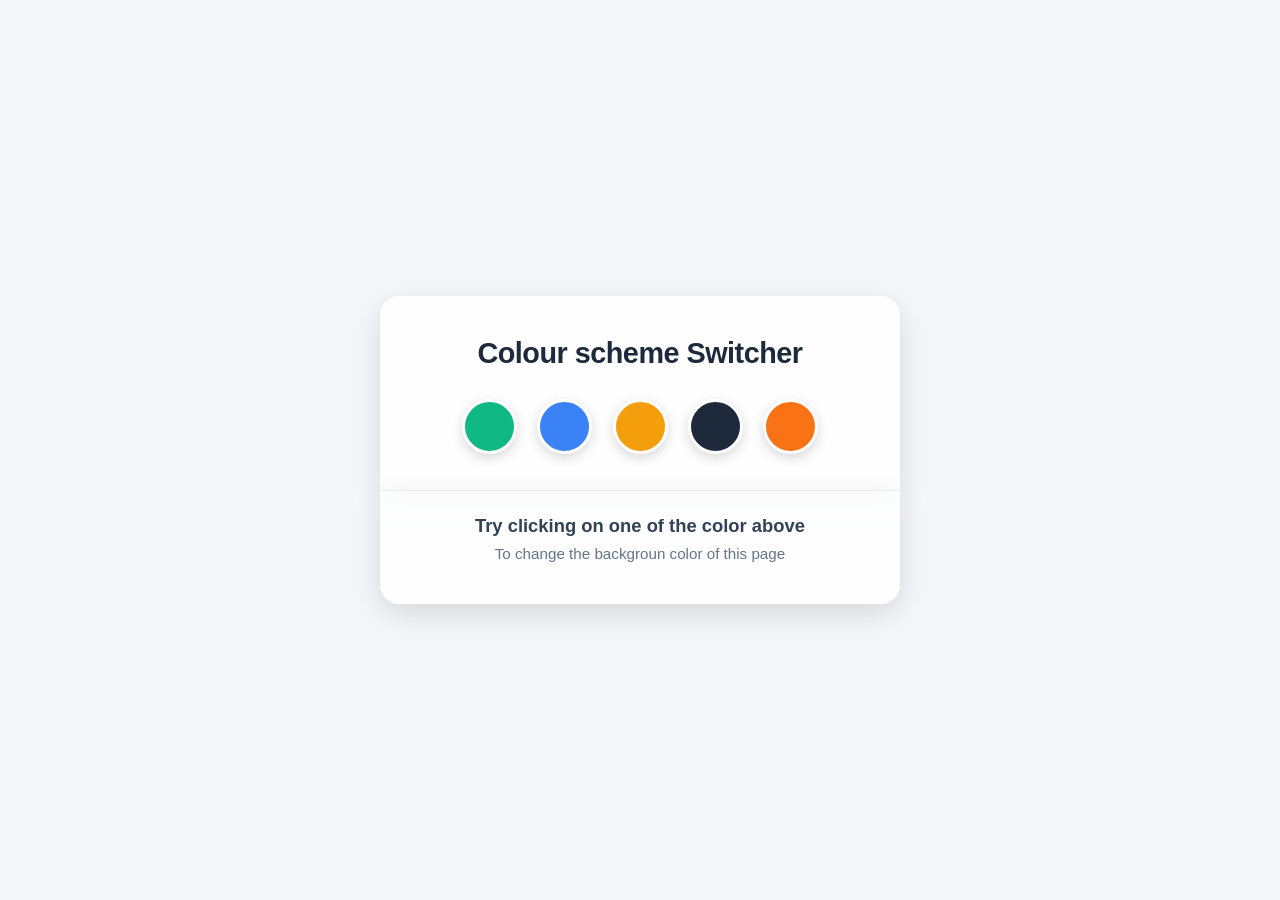
<file: projects/color_changer/index.html>
<!DOCTYPE html>
<html lang="en">
<head>
    <meta charset="UTF-8">
    <meta name="viewport" content="width=device-width, initial-scale=1.0">
    <title>Color changer </title>
    <link rel="stylesheet" href="style.css">
</head>
<body>

    <div class="canvas">
        <h1>Colour scheme Switcher</h1>
    <span class="button" id="green"></span>
    <span class="button" id="blue"></span>
    <span class="button" id="yellow"></span>
    <span class="button" id="black"></span>
    <span class="button" id="orange"></span>
    
    
   
    </div>

    <div class="content">
         <h2>Try clicking on one of the color above</h2>
    <span class="jello">To change the backgroun color of this page</span>


    </div>

<script src="chai.js"></script>
    
</body>


</html>
</file>
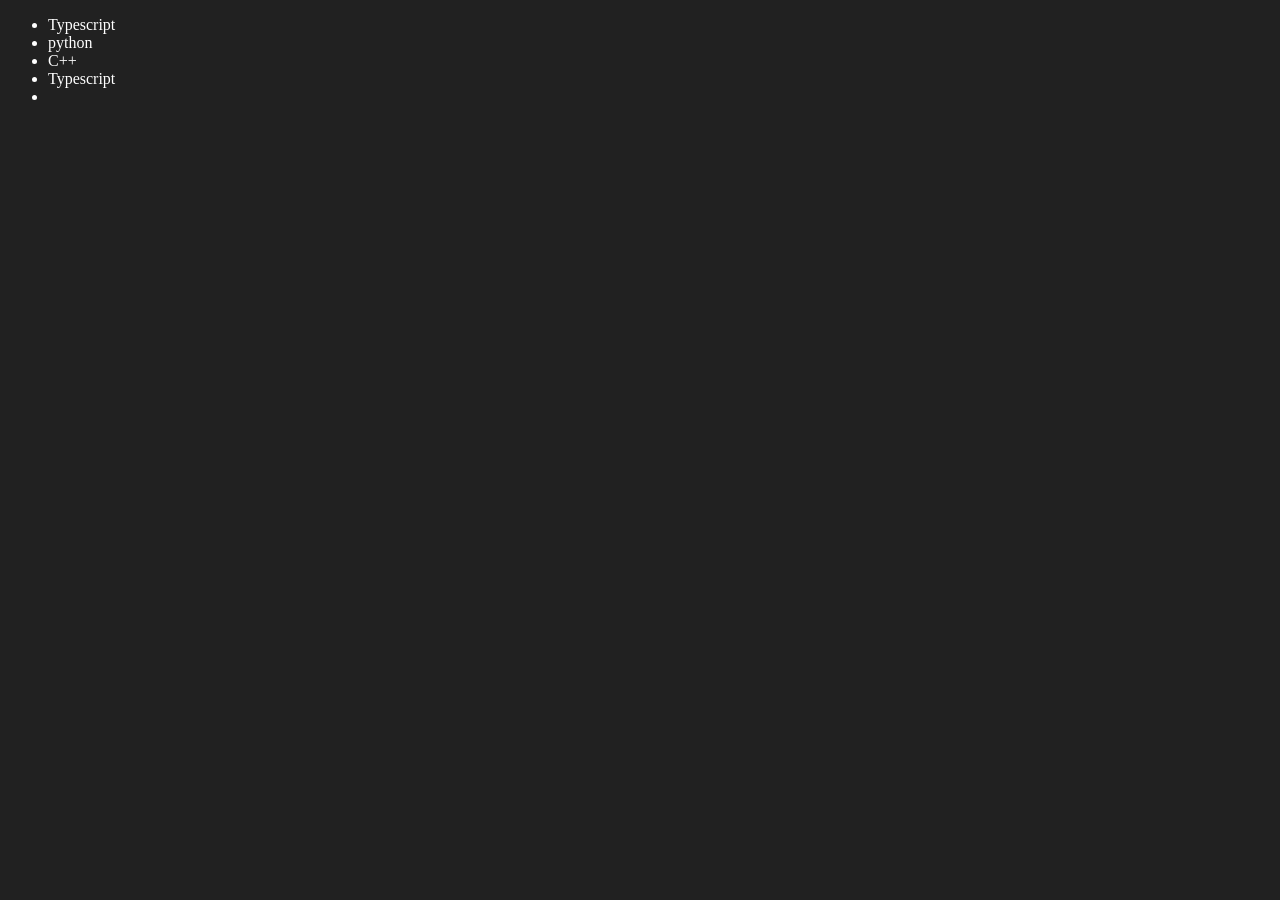
<file: dom/four.html>
<!DOCTYPE html>
<html lang="en">
<head>
    <meta charset="UTF-8">
    <meta name="viewport" content="width=device-width, initial-scale=1.0">
    <title>Chai aur code</title>
</head>
<body style="background-color: #212121 ; color: #fff;">
    <ul class="language">
        <li>Javascript</li>
    </ul>



</body>

<script>

    // create element 
    function addLangage (langname) {
       const li= document.createElement("li");
       li.innerHTML = `${langname}`;
       document.body.querySelector(".language").appendChild(li);
        
        // releitvely unoptimised approach cause of inner html use it traverse the whole tree of document
    }



    addLangage("python")
    addLangage("C++")
    addLangage("Typescript")

    // optimized approach 
    function addoptilanguage (langname){
       const li =  document.createElement("li");
       li.appendChild(document.createTextNode(langname))
       document.querySelector(".language").appendChild(li)


    }

    addoptilanguage("golang")

    // edit element 
    const lastlanguage = document.querySelector("li:nth-child(5)")
    // console.log(lastlanguage)
    const newbawa = document.createElement("li")
    newbawa.textContent = "mojo"
    lastlanguage.replaceWith(newbawa)

    const firstlireplace = document.querySelector("li:nth-child(1)")
    const firstnew = document.createElement("li")
    firstnew.textContent = "Typescript"
    firstlireplace.replaceWith(firstnew)
    
    // remove

    const removal = document.querySelector("li:last-child")
    removal.remove()

    document.createElement("li")
    

    function addol(list){
        const item = document.createElement("li")
        item.appendChild(document.createTextNode(list))
        
        const here = document.querySelector(".language")
        here.appendChild(item)

    }
    addol("")
     
</script>

</html>
</file>
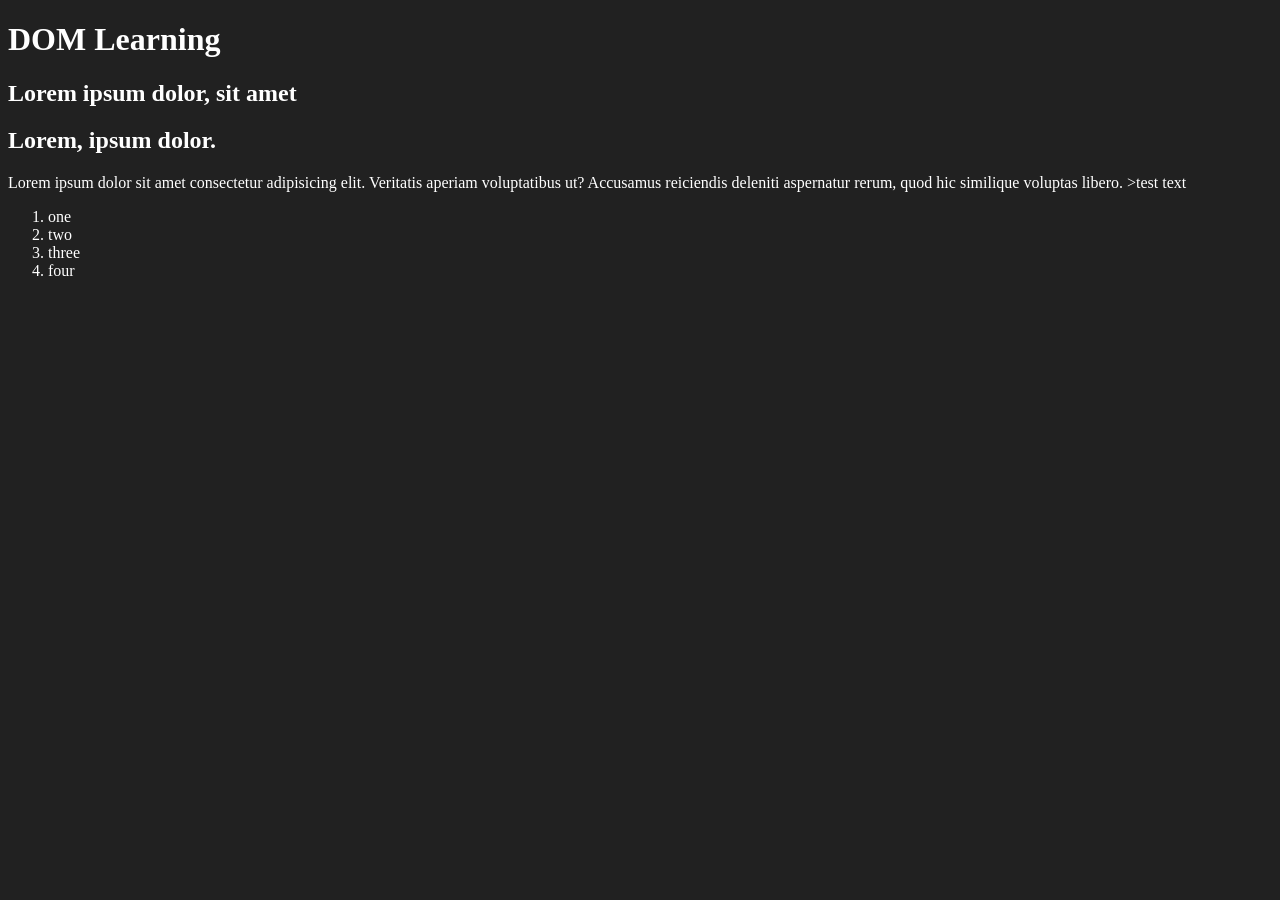
<file: dom/one.html>
<!DOCTYPE html>
<html lang="en">
<head>
    <title>Document learning</title>
    <style>
        body{
            background-color: #212121;
            color: #fff;
        }
    </style>
</head>
<body>
    <div class="bg-black">
        <h1 id="heading" class="bg-black"> DOM Learning</h1>
        <h2> Lorem ipsum dolor, sit amet</h2>
        <h2>Lorem, ipsum dolor.</h2>
        <p>Lorem ipsum dolor sit amet consectetur adipisicing elit. Veritatis aperiam voluptatibus ut? Accusamus reiciendis deleniti aspernatur rerum, quod hic similique voluptas libero. ><span>test text</span></p>

        <ol>
            <li class="list-item">one</li>
            <li class="list-item">two</li>
            <li class="list-item">three</li>
            <li class="list-item">four</li>
        </ol>
    </div>
    
    
</body>
</html>
</file>
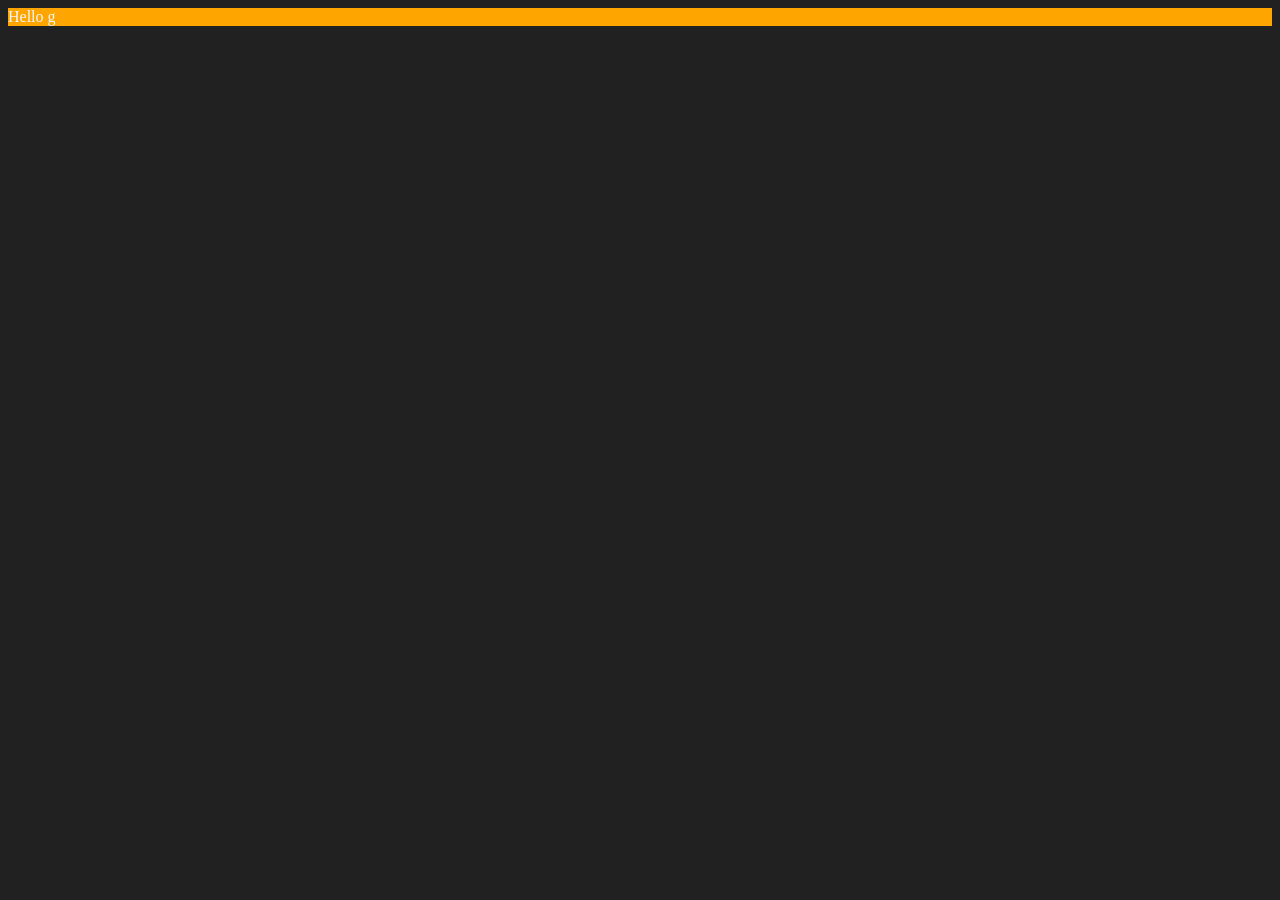
<file: dom/three.html>
<!DOCTYPE html>
<html lang="en">
<head>
    <meta charset="UTF-8">
    <meta name="viewport" content="width=device-width, initial-scale=1.0">
    <title>Chai aur code | DOM </title>

    <style>
        body{
            background-color: #212121; color: aliceblue;

        }
    </style>

</head>

<body>

    <div>

    </div>

    
    <script>
        const div =  document.createElement("div")
        console.log(div)
        div.className = "humza"
        div.id = Math.round(Math.random() * 10 + 1)
        div.setAttribute("title", "generated title")  // it takes key and values
        div.style.backgroundColor = "orange"
        // div.innerHTML = "hello g"
        const text = document.createTextNode("Hello g")
        div.append(text)
        document.body.append(div)
    </script>
    
</body>
</html>
</file>
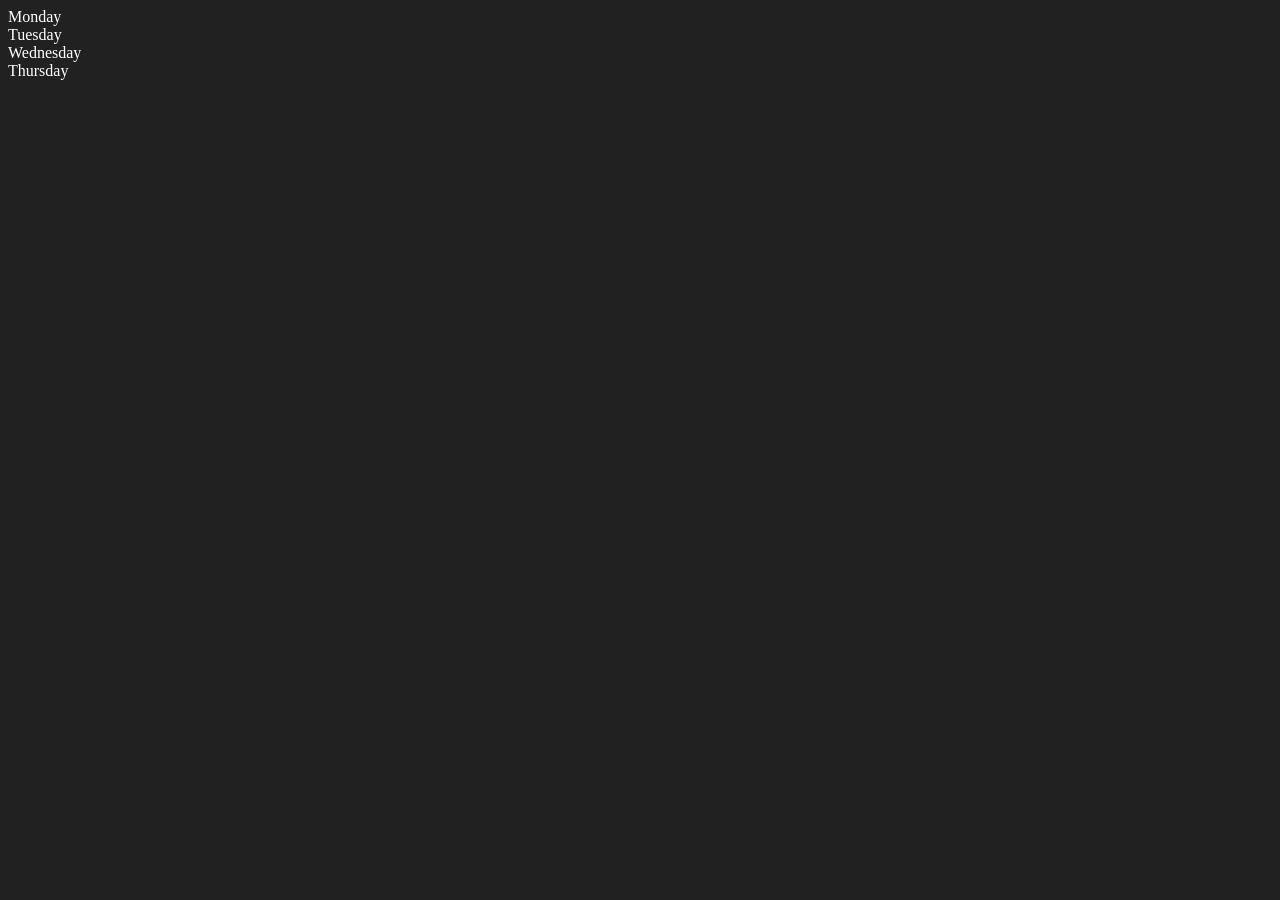
<file: dom/two.html>
<!DOCTYPE html>
<html lang="en">
<head>
    <meta charset="UTF-8">
    <meta name="viewport" content="width=device-width, initial-scale=1.0">
    <title>DOM | chai aur code</title>
    <!-- <style>
        body{
            background-color: #212121;
            color: #fff;
        } -->
    <!-- </style> -->
</head>
<body style =  "background-color: #212121;
            color: #fff;" >
        <div class="parent">
            <div class="day">Monday</div>
            <div class="day">Tuesday</div>
            <div class="day">Wednesday</div>
            <div class="day">Thursday</div>
        </div>
    
</body>

<script>
    const parent = document.querySelector(".parent")
    // console.log(parent)
    // console.log(parent.children)
    // console.log(parent.children[1].innerHTML)

    // for (let i = 0; i < parent.children.length; i++) {
    //     console.log(parent.children[i].innerHTML)
        
    // }
    // console.log(parent.lastElementChild)
    const dayOne = document.querySelector(".day")
    // console.log(dayOne)
    // console.log(dayOne.parentElement)
    // console.log(dayOne.nextElementSibling)
    
    console.log(parent.childNodes)
</script>
</html>
</file>
<file: projects/color_changer/style.css>
/* Reset & Base Styles */
* {
  margin: 0;
  padding: 0;
  box-sizing: border-box;
  font-family: 'Segoe UI', Tahoma, Geneva, Verdana, sans-serif;
}

body {
  min-height: 100vh;
  display: flex;
  flex-direction: column;
  justify-content: center;
  align-items: center;
  background-color: #f4f6f9;
  transition: background-color 0.4s ease-in-out;
  padding: 20px;
}

/* Frosted Glass Container for Top & Bottom Sections */
.canvas,
.content {
  background: rgba(255, 255, 255, 0.85);
  backdrop-filter: blur(10px);
  -webkit-backdrop-filter: blur(10px);
  width: 100%;
  max-width: 520px;
  text-align: center;
  box-shadow: 0 10px 30px rgba(0, 0, 0, 0.12);
  border: 1px solid rgba(255, 255, 255, 0.5);
}

/* Top Section */
.canvas {
  padding: 2.5rem 2rem 2rem;
  border-radius: 20px 20px 0 0;
  border-bottom: none;
}

.canvas h1 {
  font-size: 1.8rem;
  color: #1e293b;
  margin-bottom: 1.8rem;
  letter-spacing: -0.5px;
}

/* Color Swatch Buttons */
.button {
  display: inline-block;
  width: 55px;
  height: 55px;
  margin: 0 8px;
  border-radius: 50%;
  cursor: pointer;
  border: 3px solid #ffffff;
  box-shadow: 0 4px 12px rgba(0, 0, 0, 0.15);
  transition: transform 0.25s cubic-bezier(0.34, 1.56, 0.64, 1), box-shadow 0.25s ease;
}

.button:hover {
  transform: translateY(-6px) scale(1.08);
  box-shadow: 0 10px 20px rgba(0, 0, 0, 0.25);
}

.button:active {
  transform: scale(0.95);
}

/* Individual Swatch Colors */
#green {
  background-color: #10b981;
}

#blue {
  background-color: #3b82f6;
}

#yellow {
  background-color: #f59e0b;
}

#black {
  background-color: #1e293b;
}

#orange {
  background-color: #f97316;
}

/* Bottom Instruction Section */
.content {
  padding: 1.5rem 2rem 2.5rem;
  border-radius: 0 0 20px 20px;
  border-top: 1px solid rgba(0, 0, 0, 0.06);
}

.content h2 {
  font-size: 1.15rem;
  font-weight: 600;
  color: #334155;
  margin-bottom: 0.5rem;
}

.jello {
  display: inline-block;
  font-size: 0.95rem;
  color: #64748b;
}
</file>
